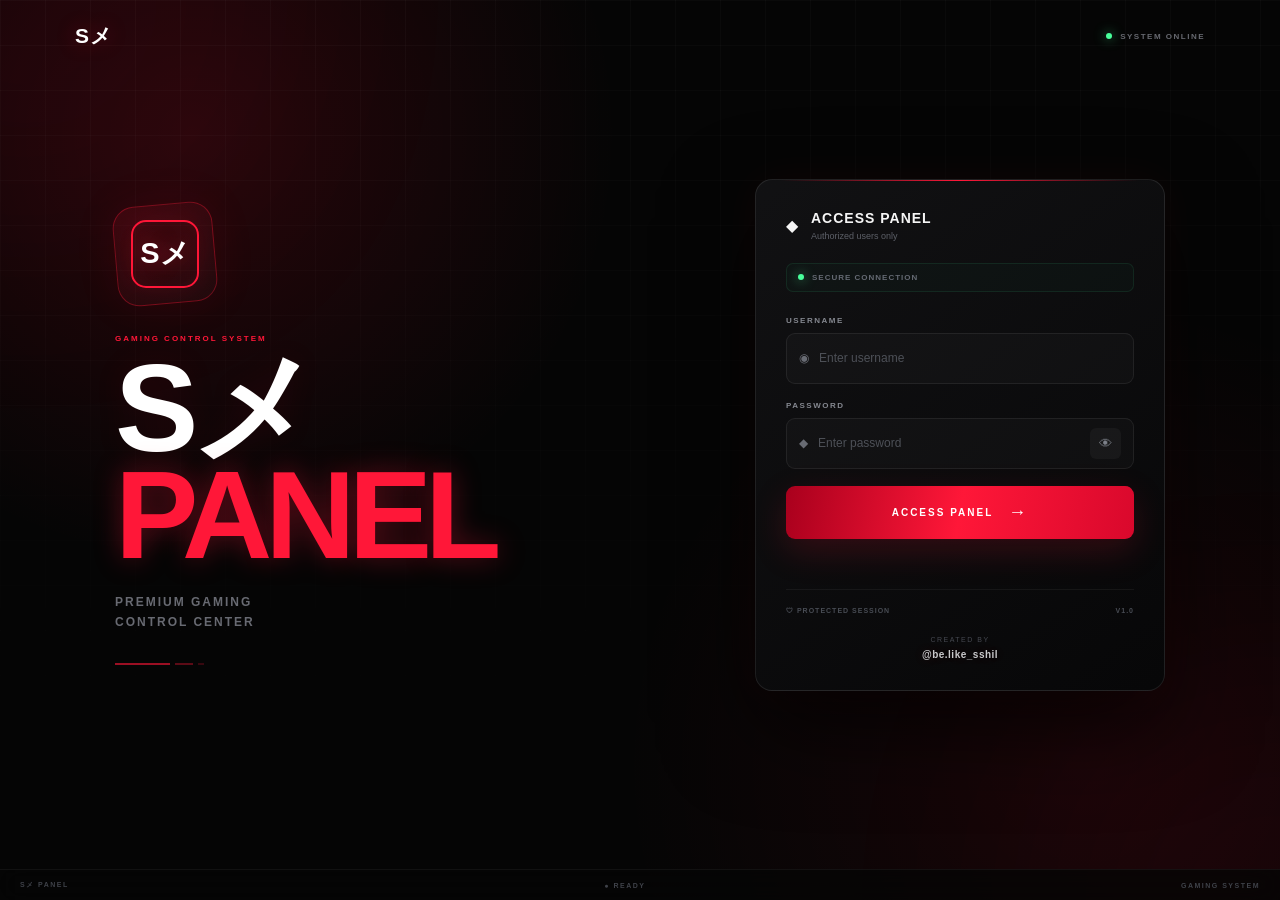
<file: index.html>
<!DOCTYPE html>
<html lang="en">

<head>

    <meta charset="UTF-8">

    <meta name="viewport"
          content="width=device-width, initial-scale=1.0">

    <title>Sメ PANEL — Login</title>

    <link rel="stylesheet" href="style.css">

</head>

<body class="login-page">

    <div class="red-glow glow-one"></div>
    <div class="red-glow glow-two"></div>

    <div class="grid-background"></div>

    <div class="scan-effect"></div>


    <!-- TOP BAR -->

    <header class="login-top">

        <div class="mini-logo">
            Sメ
        </div>

        <div class="system-status">

            <span class="online-dot"></span>

            SYSTEM ONLINE

        </div>

    </header>


    <!-- LOGIN -->

    <main class="login-container">


        <section class="brand-area">

            <div class="logo-frame">

                <div class="logo-mark">
                    Sメ
                </div>

            </div>

            <div class="brand-small">
                GAMING CONTROL SYSTEM
            </div>

            <h1>
                Sメ <span>PANEL</span>
            </h1>

            <p>
                PREMIUM GAMING
                <br>
                CONTROL CENTER
            </p>

            <div class="brand-line">

                <span></span>
                <span></span>
                <span></span>

            </div>

        </section>


        <!-- LOGIN CARD -->

        <section class="login-card">

            <div class="card-header">

                <div class="shield-icon">
                    ◆
                </div>

                <div>

                    <h2>
                        ACCESS PANEL
                    </h2>

                    <p>
                        Authorized users only
                    </p>

                </div>

            </div>


            <div class="secure-status">

                <span class="online-dot"></span>

                SECURE CONNECTION

            </div>


            <!-- USERNAME -->

            <div class="input-group">

                <label>
                    USERNAME
                </label>

                <div class="input-box">

                    <span>◉</span>

                    <input
                        type="text"
                        id="username"
                        placeholder="Enter username"
                    >

                </div>

            </div>


            <!-- PASSWORD -->

            <div class="input-group">

                <label>
                    PASSWORD
                </label>

                <div class="input-box">

                    <span>◆</span>

                    <input
                        type="password"
                        id="password"
                        placeholder="Enter password"
                    >

                    <button
                        type="button"
                        class="eye-button"
                        onclick="togglePassword()"
                    >
                        👁
                    </button>

                </div>

            </div>


            <!-- LOGIN -->

            <button
                type="button"
                class="access-button"
                onclick="login()"
            >

                <span>
                    ACCESS PANEL
                </span>

                <b>
                    →
                </b>

            </button>


            <div
                id="loginMessage"
                class="login-message"
            ></div>


            <div class="login-security">

                <span>
                    🛡 PROTECTED SESSION
                </span>

                <span>
                    V1.0
                </span>

            </div>


            <div class="creator">

                <small>
                    CREATED BY
                </small>

                <strong>
                    @be.like_sshil
                </strong>

            </div>

        </section>

    </main>


    <!-- ACCESS LOADER -->

    <div
        id="accessLoader"
        class="access-loader"
    >

        <div class="loader-logo">
            Sメ
        </div>

        <div class="loader-title">
            ACCESSING Sメ PANEL
        </div>

        <div class="loader-bar">
            <span></span>
        </div>

        <div class="loader-status">
            AUTHENTICATING...
        </div>

    </div>


    <!-- FOOTER -->

    <footer class="login-footer">

        <span>
            Sメ PANEL
        </span>

        <span>
            ● READY
        </span>

        <span>
            GAMING SYSTEM
        </span>

    </footer>


    <!-- JAVASCRIPT -->

    <script src="script.js"></script>

</body>

</html>
</file>
<file: style.css>
/* ==========================================
   Sメ PANEL — PREMIUM RED/BLACK UI
========================================== */

* {
    margin: 0;
    padding: 0;
    box-sizing: border-box;
}

:root {
    --black: #050505;
    --panel: #0b0b0d;
    --red: #ff1738;
    --red-dark: #a9001d;
    --white: #f5f5f5;
    --gray: #77777f;
    --green: #48ff9b;
}

html,
body {
    min-height: 100%;
}

body {
    min-height: 100vh;

    background:
        radial-gradient(
            circle at 15% 15%,
            rgba(255, 23, 56, 0.14),
            transparent 32%
        ),
        radial-gradient(
            circle at 85% 85%,
            rgba(255, 23, 56, 0.08),
            transparent 35%
        ),
        var(--black);

    color: var(--white);

    font-family:
        Arial,
        Helvetica,
        sans-serif;

    overflow-x: hidden;
}


/* ==========================================
   GRID
========================================== */

.grid-background {
    position: fixed;
    inset: 0;

    z-index: -10;

    background-image:
        linear-gradient(
            rgba(255,255,255,0.025) 1px,
            transparent 1px
        ),
        linear-gradient(
            90deg,
            rgba(255,255,255,0.025) 1px,
            transparent 1px
        );

    background-size: 45px 45px;

    mask-image:
        linear-gradient(
            to bottom,
            black,
            transparent 90%
        );
}


/* ==========================================
   RED GLOW
========================================== */

.red-glow {
    position: fixed;

    width: 350px;
    height: 350px;

    border-radius: 50%;

    background: var(--red);

    filter: blur(140px);

    opacity: 0.10;

    pointer-events: none;

    z-index: -5;
}

.glow-one {
    top: -180px;
    left: -150px;

    animation:
        glowMoveOne 8s ease-in-out infinite alternate;
}

.glow-two {
    right: -170px;
    bottom: -180px;

    animation:
        glowMoveTwo 10s ease-in-out infinite alternate;
}

@keyframes glowMoveOne {

    from {
        transform: translate(0, 0);
    }

    to {
        transform: translate(80px, 50px);
    }
}

@keyframes glowMoveTwo {

    from {
        transform: translate(0, 0);
    }

    to {
        transform: translate(-60px, -40px);
    }
}


/* ==========================================
   SCAN EFFECT
========================================== */

.scan-effect {
    position: fixed;

    top: -10px;
    left: 0;

    width: 100%;
    height: 1px;

    background:
        linear-gradient(
            90deg,
            transparent,
            var(--red),
            transparent
        );

    opacity: 0.35;

    z-index: 20;

    pointer-events: none;

    animation:
        scan 7s linear infinite;
}

@keyframes scan {

    from {
        top: -10px;
    }

    to {
        top: 100%;
    }
}


/* ==========================================
   TOP BAR
========================================== */

.login-top {
    width: min(1180px, 100%);

    margin: auto;

    padding:
        22px 25px;

    display: flex;

    align-items: center;

    justify-content: space-between;
}

.mini-logo {

    font-size: 21px;

    font-weight: 900;

    letter-spacing: 1px;

    color: white;

    text-shadow:
        0 0 20px
        rgba(255,23,56,0.35);
}

.system-status {

    display: flex;

    align-items: center;

    gap: 8px;

    color: #676970;

    font-size: 8px;

    font-weight: 900;

    letter-spacing: 1.5px;
}

.online-dot {

    width: 6px;
    height: 6px;

    display: inline-block;

    border-radius: 50%;

    background: var(--green);

    box-shadow:
        0 0 12px
        rgba(72,255,155,0.7);

    animation:
        onlinePulse 1.5s ease-in-out infinite;
}

@keyframes onlinePulse {

    50% {
        opacity: 0.3;
    }
}


/* ==========================================
   MAIN LOGIN
========================================== */

.login-container {

    width: min(1100px, 100%);

    min-height:
        calc(100vh - 125px);

    margin: auto;

    padding:
        40px 25px 90px;

    display: grid;

    grid-template-columns:
        1fr 410px;

    align-items: center;

    gap: 90px;
}


/* ==========================================
   BRAND AREA
========================================== */

.brand-area {

    animation:
        brandIn 0.8s ease both;
}

@keyframes brandIn {

    from {
        opacity: 0;

        transform:
            translateX(-30px);
    }

    to {
        opacity: 1;

        transform:
            translateX(0);
    }
}


/* LOGO */

.logo-frame {

    width: 100px;
    height: 100px;

    display: flex;

    align-items: center;
    justify-content: center;

    border:
        1px solid
        rgba(255,23,56,0.35);

    border-radius: 22px;

    background:
        linear-gradient(
            145deg,
            rgba(255,23,56,0.12),
            rgba(255,255,255,0.025)
        );

    box-shadow:
        0 0 45px
        rgba(255,23,56,0.08);

    transform:
        rotate(-5deg);
}

.logo-mark {

    width: 68px;
    height: 68px;

    display: flex;

    align-items: center;
    justify-content: center;

    border:
        2px solid
        var(--red);

    border-radius: 15px;

    color: white;

    font-size: 29px;

    font-weight: 900;

    transform:
        rotate(5deg);

    text-shadow:
        0 0 20px
        rgba(255,23,56,0.55);

    box-shadow:
        inset 0 0 25px
        rgba(255,23,56,0.08),
        0 0 25px
        rgba(255,23,56,0.12);
}


/* BRAND TEXT */

.brand-small {

    margin-top: 30px;

    color: var(--red);

    font-size: 8px;

    font-weight: 900;

    letter-spacing: 2px;
}

.brand-area h1 {

    margin-top: 12px;

    font-size:
        clamp(65px, 10vw, 125px);

    line-height: 0.85;

    font-weight: 900;

    letter-spacing: -7px;

    color: white;

    text-shadow:
        0 0 35px
        rgba(255,23,56,0.08);
}

.brand-area h1 span {

    color: var(--red);

    text-shadow:
        0 0 28px
        rgba(255,23,56,0.35);
}

.brand-area p {

    margin-top: 24px;

    color: #686a72;

    font-size: 12px;

    font-weight: bold;

    line-height: 1.7;

    letter-spacing: 2px;
}


/* BRAND LINE */

.brand-line {

    display: flex;

    align-items: center;

    gap: 5px;

    margin-top: 30px;
}

.brand-line span {

    height: 2px;

    background: var(--red);

    opacity: 0.6;
}

.brand-line span:nth-child(1) {
    width: 55px;
}

.brand-line span:nth-child(2) {
    width: 18px;
    opacity: 0.35;
}

.brand-line span:nth-child(3) {
    width: 6px;
    opacity: 0.2;
}


/* ==========================================
   LOGIN CARD
========================================== */

.login-card {

    position: relative;

    padding: 30px;

    border:
        1px solid
        rgba(255,255,255,0.09);

    border-radius: 17px;

    background:
        linear-gradient(
            145deg,
            rgba(18,18,20,0.96),
            rgba(7,7,8,0.98)
        );

    box-shadow:
        0 35px 90px
        rgba(0,0,0,0.7),
        0 0 45px
        rgba(255,23,56,0.05);

    backdrop-filter: blur(20px);

    animation:
        cardIn 0.8s 0.12s ease both;
}

@keyframes cardIn {

    from {
        opacity: 0;

        transform:
            translateY(25px)
            scale(0.97);
    }

    to {
        opacity: 1;

        transform:
            translateY(0)
            scale(1);
    }
}

.login-card::before {

    content: "";

    position: absolute;

    top: 0;
    left: 25px;
    right: 25px;

    height: 1px;

    background:
        linear-gradient(
            90deg,
            transparent,
            var(--red),
            transparent
        );
}


/* ==========================================
   CARD HEADER
========================================== */

.card-header {

    display: flex;

    align-items: center;

    gap: 13px;

    margin-bottom: 22px;
}
/* ==========================================
   Sメ PANEL — SENSITIVITY PAGE
========================================== */

.panel-page {

    width: min(850px, 100%);

    min-height:
        calc(100vh - 90px);

    margin: auto;

    padding:
        45px 20px 100px;
}


/* PAGE HEADING */

.page-heading {

    margin-bottom: 30px;
}

.page-heading > span {

    color: var(--red);

    font-size: 8px;

    font-weight: 900;

    letter-spacing: 2px;
}

.page-heading h1 {

    margin-top: 8px;

    font-size:
        clamp(34px, 7vw, 58px);

    font-weight: 900;

    letter-spacing: -2px;
}

.page-heading p {

    margin-top: 8px;

    color: #656870;

    font-size: 10px;
}


/* SENSITIVITY CARD */

.sensitivity-card {

    position: relative;

    padding: 27px;

    border:
        1px solid
        rgba(255,255,255,0.08);

    border-radius: 16px;

    background:
        linear-gradient(
            145deg,
            rgba(18,18,20,0.97),
            rgba(7,7,8,0.98)
        );

    box-shadow:
        0 30px 80px
        rgba(0,0,0,0.65);

    overflow: hidden;
}

.sensitivity-card::before {

    content: "";

    position: absolute;

    top: 0;
    left: 25px;
    right: 25px;

    height: 1px;

    background:
        linear-gradient(
            90deg,
            transparent,
            var(--red),
            transparent
        );
}


/* SETTING */

.setting {

    padding:
        18px 0;

    border-bottom:
        1px solid
        rgba(255,255,255,0.05);
}

.setting:last-of-type {

    border-bottom: none;
}

.setting-top {

    display: flex;

    align-items: center;

    justify-content: space-between;

    margin-bottom: 14px;
}

.setting-top span {

    color: #9b9da3;

    font-size: 9px;

    font-weight: 900;

    letter-spacing: 1.2px;
}

.setting-top strong {

    min-width: 42px;

    padding:
        5px 8px;

    border:
        1px solid
        rgba(255,23,56,0.22);

    border-radius: 6px;

    background:
        rgba(255,23,56,0.06);

    color: var(--red);

    text-align: center;

    font-size: 11px;
}


/* SLIDER */

.setting input[type="range"] {

    width: 100%;

    height: 5px;

    appearance: none;

    -webkit-appearance: none;

    border-radius: 10px;

    outline: none;

    background:
        linear-gradient(
            90deg,
            var(--red) 0%,
            var(--red) 70%,
            #242428 70%,
            #242428 100%
        );

    cursor: pointer;
}


/* CHROME / ANDROID THUMB */

.setting input[type="range"]::-webkit-slider-thumb {

    appearance: none;

    -webkit-appearance: none;

    width: 17px;
    height: 17px;

    border-radius: 50%;

    border:
        3px solid
        #0b0b0d;

    background: var(--red);

    box-shadow:
        0 0 15px
        rgba(255,23,56,0.65);

    transition: 0.2s ease;
}

.setting input[type="range"]::-webkit-slider-thumb:hover {

    transform: scale(1.2);

    box-shadow:
        0 0 23px
        rgba(255,23,56,0.9);
}


/* FIREFOX */

.setting input[type="range"]::-moz-range-thumb {

    width: 15px;
    height: 15px;

    border: 3px solid #0b0b0d;

    border-radius: 50%;

    background: var(--red);

    box-shadow:
        0 0 15px
        rgba(255,23,56,0.65);
}


    }

}
.shield-icon {

    width: 45px;
    height: 45px;

    display: flex;

    align-items: center;
    justify-content: center;

    border:
        1px solid
        rgba(255,23,56,0.25);

    border-radius: 11px;

    background:
        rgba(255,23,56,0.07);

    color: var(--red);

    box-shadow:
        0 0 20px
        rgba(255,23,56,0.06);
}

.card-header h2 {

    font-size: 14px;

    font-weight: 900;

    letter-spacing: 1px;
}

.card-header p {

    margin-top: 5px;

    color: #5d6068;

    font-size: 9px;
}


/* ==========================================
   SECURE STATUS
========================================== */

.secure-status {

    display: flex;

    align-items: center;

    gap: 8px;

    margin-bottom: 24px;

    padding: 9px 11px;

    border:
        1px solid
        rgba(72,255,155,0.09);

    border-radius: 7px;

    background:
        rgba(72,255,155,0.025);

    color: #656a73;

    font-size: 8px;

    font-weight: 900;

    letter-spacing: 1px;
}


/* ==========================================
   INPUT
========================================== */

.input-group {

    margin-bottom: 17px;
}

.input-group label {

    display: block;

    margin-bottom: 8px;

    color: #858890;

    font-size: 8px;

    font-weight: 900;

    letter-spacing: 1.5px;
}

.input-box {

    height: 51px;

    display: flex;

    align-items: center;

    gap: 10px;

    padding:
        0 12px;

    border:
        1px solid
        rgba(255,255,255,0.07);

    border-radius: 9px;

    background:
        rgba(255,255,255,0.025);

    transition: 0.25s ease;
}

.input-box:focus-within {

    border-color:
        rgba(255,23,56,0.55);

    box-shadow:
        0 0 25px
        rgba(255,23,56,0.07);
}

.input-box > span {

    color: #686b73;

    font-size: 12px;
}

.input-box input {

    width: 100%;
    height: 100%;

    border: none;
    outline: none;

    background: transparent;

    color: white;

    font-size: 12px;
}

.input-box input::placeholder {

    color: #4d5057;
}

.eye-button {

    width: 31px;
    height: 31px;

    flex-shrink: 0;

    border: none;

    border-radius: 6px;

    background:
        rgba(255,255,255,0.04);

    color: #7c8089;

    cursor: pointer;
}


/* ==========================================
   ACCESS BUTTON
========================================== */

.access-button {

    position: relative;

    width: 100%;
    height: 53px;

    margin-top: 7px;

    display: flex;

    align-items: center;

    justify-content: center;

    gap: 15px;

    border: none;

    border-radius: 9px;

    background:
        linear-gradient(
            100deg,
            #a9001d,
            var(--red),
            #d9082c
        );

    color: white;

    font-size: 10px;

    font-weight: 900;

    letter-spacing: 2px;

    cursor: pointer;

    overflow: hidden;

    box-shadow:
        0 12px 35px
        rgba(255,23,56,0.17);

    transition: 0.25s ease;
}

.access-button::before {

    content: "";

    position: absolute;

    top: 0;
    left: -100%;

    width: 60%;
    height: 100%;

    background:
        linear-gradient(
            90deg,
            transparent,
            rgba(255,255,255,0.20),
            transparent
        );

    transform: skewX(-20deg);

    animation:
        buttonShine 3.5s infinite;
}

@keyframes buttonShine {

    0% {
        left: -100%;
    }

    45% {
        left: 130%;
    }

    100% {
        left: 130%;
    }
}

.access-button:hover {

    transform:
        translateY(-2px);

    box-shadow:
        0 17px 45px
        rgba(255,23,56,0.25);
}

.access-button:active {

    transform:
        scale(0.98);
}

.access-button b {

    font-size: 18px;

    transition:
        transform 0.2s ease;
}

.access-button:hover b {

    transform:
        translateX(5px);
}


/* ==========================================
   MESSAGE
========================================== */

.login-message {

    min-height: 18px;

    margin-top: 12px;

    text-align: center;

    font-size: 9px;

    font-weight: 900;

    letter-spacing: 0.5px;
}


/* ==========================================
   SECURITY
========================================== */

.login-security {

    display: flex;

    justify-content: space-between;

    margin-top: 20px;

    padding-top: 17px;

    border-top:
        1px solid
        rgba(255,255,255,0.05);

    color: #484c54;

    font-size: 7px;

    font-weight: bold;

    letter-spacing: 1px;
}


/* ==========================================
   CREATOR
========================================== */

.creator {

    margin-top: 22px;

    text-align: center;
}

.creator small {

    display: block;

    color: #454850;

    font-size: 7px;

    letter-spacing: 1.5px;
}

.creator strong {

    display: block;

    margin-top: 6px;

    color: #c9c9cb;

    font-size: 10px;

    letter-spacing: 0.5px;

    text-shadow:
        0 0 12px
        rgba(255,23,56,0.15);
}


/* ==========================================
   FOOTER
========================================== */

.login-footer {

    position: fixed;

    left: 0;
    bottom: 0;

    width: 100%;

    display: flex;

    align-items: center;

    justify-content: space-between;

    padding:
        10px 20px;

    border-top:
        1px solid
        rgba(255,255,255,0.05);

    background:
        rgba(5,5,5,0.80);

    backdrop-filter:
        blur(12px);

    color: #3f4249;

    font-size: 7px;

    font-weight: 900;

    letter-spacing: 1.5px;
}


/* ==========================================
   MOBILE
========================================== */

@media (max-width: 850px) {

    .login-container {

        grid-template-columns: 1fr;

        gap: 45px;

        padding-top: 30px;
    }

    .brand-area {

        text-align: center;
    }

    .logo-frame {

        margin: auto;
    }

    .brand-line {

        justify-content: center;
    }

    .login-card {

        width: min(430px, 100%);

        margin: auto;
    }
}


@media (max-width: 480px) {

    .login-top {

        padding:
            17px 15px;
    }

    .login-container {

        padding:
            25px 15px 75px;
    }

    .brand-area h1 {

        font-size: 70px;

        letter-spacing: -5px;
    }

    .brand-area p {

        font-size: 10px;
    }

    .login-card {

        padding: 23px 18px;

        border-radius: 14px;
    }

    .login-footer span:nth-child(2) {

        display: none;
    }/* ==========================================
   Sメ PANEL — SENSITIVITY PAGE
========================================== */

.panel-page {

    width: min(850px, 100%);

    min-height:
        calc(100vh - 90px);

    margin: auto;

    padding:
        45px 20px 100px;
}


/* PAGE HEADING */

.page-heading {

    margin-bottom: 30px;
}

.page-heading > span {

    color: var(--red);

    font-size: 8px;

    font-weight: 900;

    letter-spacing: 2px;
}

.page-heading h1 {

    margin-top: 8px;

    font-size:
        clamp(34px, 7vw, 58px);

    font-weight: 900;

    letter-spacing: -2px;
}

.page-heading p {

    margin-top: 8px;

    color: #656870;

    font-size: 10px;
}


/* SENSITIVITY CARD */

.sensitivity-card {

    position: relative;

    padding: 27px;

    border:
        1px solid
        rgba(255,255,255,0.08);

    border-radius: 16px;

    background:
        linear-gradient(
            145deg,
            rgba(18,18,20,0.97),
            rgba(7,7,8,0.98)
        );

    box-shadow:
        0 30px 80px
        rgba(0,0,0,0.65);

    overflow: hidden;
}

.sensitivity-card::before {

    content: "";

    position: absolute;

    top: 0;
    left: 25px;
    right: 25px;

    height: 1px;

    background:
        linear-gradient(
            90deg,
            transparent,
            var(--red),
            transparent
        );
}


/* SETTING */

.setting {

    padding:
        18px 0;

    border-bottom:
        1px solid
        rgba(255,255,255,0.05);
}

.setting:last-of-type {

    border-bottom: none;
}

.setting-top {

    display: flex;

    align-items: center;

    justify-content: space-between;

    margin-bottom: 14px;
}

.setting-top span {

    color: #9b9da3;

    font-size: 9px;

    font-weight: 900;

    letter-spacing: 1.2px;
}

.setting-top strong {

    min-width: 42px;

    padding:
        5px 8px;

    border:
        1px solid
        rgba(255,23,56,0.22);

    border-radius: 6px;

    background:
        rgba(255,23,56,0.06);

    color: var(--red);

    text-align: center;

    font-size: 11px;
}


/* SLIDER */

.setting input[type="range"] {

    width: 100%;

    height: 5px;

    appearance: none;

    -webkit-appearance: none;

    border-radius: 10px;

    outline: none;

    background:
        linear-gradient(
            90deg,
            var(--red) 0%,
            var(--red) 70%,
            #242428 70%,
            #242428 100%
        );

    cursor: pointer;
}


/* CHROME / ANDROID THUMB */

.setting input[type="range"]::-webkit-slider-thumb {

    appearance: none;

    -webkit-appearance: none;

    width: 17px;
    height: 17px;

    border-radius: 50%;

    border:
        3px solid
        #0b0b0d;

    background: var(--red);

    box-shadow:
        0 0 15px
        rgba(255,23,56,0.65);

    transition: 0.2s ease;
}

.setting input[type="range"]::-webkit-slider-thumb:hover {

    transform: scale(1.2);

    box-shadow:
        0 0 23px
        rgba(255,23,56,0.9);
}


/* FIREFOX */

.setting input[type="range"]::-moz-range-thumb {

    width: 15px;
    height: 15px;

    border: 3px solid #0b0b0d;

    border-radius: 50%;

    background: var(--red);

    box-shadow:
        0 0 15px
        rgba(255,23,56,0.65);
}


/* BUTTON ROW */

.button-row {

    display: grid;

    grid-template-columns:
        120px 1fr;

    gap: 12px;

    margin-top: 25px;
}


/* RESET BUTTON */

.secondary-button {

    height: 52px;

    border:
        1px solid
        rgba(255,255,255,0.08);

    border-radius: 9px;

    background:
        rgba(255,255,255,0.035);

    color: #888b92;

    font-size: 9px;

    font-weight: 900;

    letter-spacing: 1px;

    cursor: pointer;

    transition: 0.2s ease;
}

.secondary-button:hover {

    border-color:
        rgba(255,23,56,0.35);

    color: white;
}


/* SAVE BUTTON OVERRIDE */

.button-row .access-button {

    margin-top: 0;

    height: 52px;
}


/* CREATOR */

.panel-page > .creator {

    margin-top: 28px;

    text-align: center;
}


/* MOBILE */

@media (max-width: 600px) {

    .panel-page {

        padding:
            30px 15px 90px;
    }

    .sensitivity-card {

        padding: 20px 17px;
    }

    .button-row {

        grid-template-columns: 1fr;
    }

    .secondary-button {

        order: 2;
    }

}
  }
/* ==========================================
   Sメ PANEL — FEATURES
========================================== */

.features-page {

    width: min(900px, 100%);

    min-height:
        calc(100vh - 80px);

    margin: auto;

    padding:
        40px 20px 100px;
}


/* FEATURES GRID */

.features-grid {

    display: grid;

    grid-template-columns:
        repeat(2, 1fr);

    gap: 13px;

}


/* FEATURE CARD */

.feature-card {

    position: relative;

    min-height: 105px;

    display: flex;

    align-items: center;

    gap: 15px;

    padding: 17px;

    border:
        1px solid
        rgba(255,255,255,0.07);

    border-radius: 13px;

    background:
        linear-gradient(
            135deg,
            rgba(20,20,22,0.96),
            rgba(8,8,9,0.98)
        );

    color: white;

    text-align: left;

    cursor: pointer;

    overflow: hidden;

    transition:
        transform 0.25s ease,
        border-color 0.25s ease,
        box-shadow 0.25s ease;
}


/* RED SIDE LINE */

.feature-card::before {

    content: "";

    position: absolute;

    left: 0;
    top: 0;

    width: 2px;
    height: 100%;

    background:
        var(--red);

    box-shadow:
        0 0 14px
        rgba(255,23,56,0.5);

}


/* HOVER */

.feature-card:hover {

    transform:
        translateY(-4px);

    border-color:
        rgba(255,23,56,0.35);

    box-shadow:
        0 15px 40px
        rgba(0,0,0,0.45),
        0 0 25px
        rgba(255,23,56,0.06);
}


/* NUMBER */

.feature-number {

    position: absolute;

    top: 10px;
    right: 13px;

    color:
        rgba(255,255,255,0.18);

    font-size: 8px;

    font-weight: 900;

    letter-spacing: 1px;
}


/* ICON */

.feature-icon {

    width: 48px;
    height: 48px;

    flex-shrink: 0;

    display: flex;

    align-items: center;
    justify-content: center;

    border:
        1px solid
        rgba(255,23,56,0.28);

    border-radius: 11px;

    background:
        rgba(255,23,56,0.07);

    color:
        var(--red);

    font-size: 18px;

    font-weight: 900;

    box-shadow:
        inset 0 0 20px
        rgba(255,23,56,0.04);
}


/* TEXT */

.feature-text {

    display: flex;

    flex-direction: column;

    gap: 6px;
}

.feature-text strong {

    font-size: 10px;

    font-weight: 900;

    letter-spacing: 0.7px;
}

.feature-text span {

    color:
        #5f626a;

    font-size: 7px;

    font-weight: 900;

    letter-spacing: 1px;
}


/* ARROW */

.feature-card > b {

    margin-left: auto;

    color:
        #555860;

    font-size: 18px;

    transition:
        transform 0.2s ease,
        color 0.2s ease;
}

.feature-card:hover > b {

    transform:
        translateX(4px);

    color:
        var(--red);
}


/* NAVIGATION */

.page-navigation {

    display: flex;

    justify-content: space-between;

    margin-top: 25px;
}

.page-navigation a {

    padding:
        11px 14px;

    border:
        1px solid
        rgba(255,255,255,0.07);

    border-radius: 7px;

    color:
        #70737b;

    background:
        rgba(255,255,255,0.025);

    text-decoration: none;

    font-size: 7px;

    font-weight: 900;

    letter-spacing: 1px;

    transition: 0.2s ease;
}

.page-navigation a:hover {

    color: white;

    border-color:
        rgba(255,23,56,0.35);
}


/* MOBILE */

@media (max-width: 600px) {

    .features-page {

        padding:
            30px 15px 90px;
    }

    .features-grid {

        grid-template-columns: 1fr;
    }

    .feature-card {

        min-height: 92px;
    }

}
/* ==========================================
   Sメ PANEL — PROFILE PAGE
========================================== */

.profile-page {

    width: min(850px, 100%);

    min-height:
        calc(100vh - 80px);

    margin: auto;

    padding:
        40px 20px 100px;
}


/* PROFILE CARD */

.profile-card {

    display: flex;

    align-items: center;

    gap: 20px;

    padding: 25px;

    border:
        1px solid
        rgba(255,255,255,0.08);

    border-radius: 15px;

    background:
        linear-gradient(
            145deg,
            rgba(18,18,20,0.97),
            rgba(7,7,8,0.98)
        );

    box-shadow:
        0 25px 70px
        rgba(0,0,0,0.55);
}


/* PROFILE LOGO */

.profile-logo {

    width: 70px;
    height: 70px;

    flex-shrink: 0;

    display: flex;

    align-items: center;
    justify-content: center;

    border:
        2px solid
        var(--red);

    border-radius: 16px;

    background:
        rgba(255,23,56,0.06);

    color: white;

    font-size: 24px;

    font-weight: 900;

    box-shadow:
        0 0 25px
        rgba(255,23,56,0.12);
}


/* PROFILE INFO */

.profile-info > span {

    color: #555860;

    font-size: 7px;

    font-weight: 900;

    letter-spacing: 1.5px;
}

.profile-info h2 {

    margin-top: 7px;

    font-size: 23px;

    letter-spacing: 1px;
}

.profile-status {

    display: flex;

    align-items: center;

    gap: 7px;

    margin-top: 8px;

    color: #646870;

    font-size: 7px;

    font-weight: 900;

    letter-spacing: 1px;
}


/* SYSTEM GRID */

.system-grid {

    display: grid;

    grid-template-columns:
        repeat(2, 1fr);

    gap: 12px;

    margin-top: 15px;
}

.system-box {

    padding: 20px;

    border:
        1px solid
        rgba(255,255,255,0.06);

    border-radius: 12px;

    background:
        rgba(255,255,255,0.025);
}

.system-box span {

    display: block;

    color: #555860;

    font-size: 7px;

    font-weight: 900;

    letter-spacing: 1.5px;
}

.system-box strong {

    display: block;

    margin-top: 9px;

    font-size: 13px;

    color: #d5d5d7;
}

.system-box small {

    display: block;

    margin-top: 5px;

    color: #464950;

    font-size: 6px;

    font-weight: 900;

    letter-spacing: 1px;
}

.active-text {

    color:
        var(--green) !important;
}


/* NAVIGATION */

.system-navigation {

    margin-top: 15px;

    display: flex;

    flex-direction: column;

    gap: 9px;
}

.system-navigation a,
.system-navigation button {

    width: 100%;

    min-height: 57px;

    display: flex;

    align-items: center;

    gap: 15px;

    padding: 0 17px;

    border:
        1px solid
        rgba(255,255,255,0.06);

    border-radius: 9px;

    background:
        rgba(255,255,255,0.025);

    color: white;

    text-decoration: none;

    font-family: inherit;

    cursor: pointer;

    transition: 0.2s ease;
}

.system-navigation a:hover,
.system-navigation button:hover {

    border-color:
        rgba(255,23,56,0.35);

    background:
        rgba(255,23,56,0.05);

    transform:
        translateX(4px);
}

.system-navigation span {

    color: var(--red);

    font-size: 8px;

    font-weight: 900;
}

.system-navigation strong {

    font-size: 9px;

    letter-spacing: 1px;
}

.system-navigation b {

    margin-left: auto;

    color: #555860;

    font-size: 16px;
}


/* CREATOR */

.profile-creator {

    margin-top: 30px;
}


/* MOBILE */

@media (max-width: 600px) {

    .profile-page {

        padding:
            30px 15px 90px;
    }

    .profile-card {

        padding: 20px;
    }

    .system-grid {

        grid-template-columns: 1fr;
    }

}
/* ==========================================
   Sメ PANEL — BOTTOM NAVIGATION
========================================== */

.bottom-nav {

    position: fixed;

    left: 50%;

    bottom: 16px;

    transform: translateX(-50%);

    z-index: 100;

    width: min(520px, calc(100% - 28px));

    display: grid;

    grid-template-columns:
        repeat(4, 1fr);

    padding: 7px;

    border:
        1px solid
        rgba(255,255,255,0.08);

    border-radius: 14px;

    background:
        rgba(8,8,9,0.92);

    backdrop-filter: blur(18px);

    box-shadow:
        0 20px 60px
        rgba(0,0,0,0.65);

}

.bottom-nav a {

    min-height: 52px;

    display: flex;

    flex-direction: column;

    align-items: center;

    justify-content: center;

    gap: 5px;

    border-radius: 9px;

    color: #5c5f67;

    text-decoration: none;

    font-size: 7px;

    font-weight: 900;

    letter-spacing: 0.6px;

    transition: 0.2s ease;

}

.bottom-nav a span {

    font-size: 15px;

}

.bottom-nav a:hover {

    color: #aaaeb6;

}

.bottom-nav a.active {

    color: white;

    background:
        rgba(255,23,56,0.10);

    box-shadow:
        inset 0 0 20px
        rgba(255,23,56,0.05);
}

.bottom-nav a.active span {

    color: var(--red);

    text-shadow:
        0 0 12px
        rgba(255,23,56,0.65);
}


/* MOBILE */

@media (max-width: 480px) {

    .bottom-nav {

        bottom: 10px;

        width:
            calc(100% - 20px);
    }

    .bottom-nav a {

        min-height: 48px;

        font-size: 6px;
    }

}
/* ==========================================
   Sメ PANEL — FEATURE STATUS
========================================== */

.module-status {

    display: inline-flex;

    align-items: center;

    gap: 8px;

    margin-bottom: 16px;

    padding: 8px 11px;

    border: 1px solid
        rgba(72,255,155,0.10);

    border-radius: 7px;

    background:
        rgba(72,255,155,0.025);

    color: #646870;

    font-size: 7px;

    font-weight: 900;

    letter-spacing: 1px;
}


/* ACTIVE CARD */

.feature-card.active {

    border-color:
        rgba(255,23,56,0.45);

    background:
        linear-gradient(
            135deg,
            rgba(255,23,56,0.10),
            rgba(8,8,9,0.98)
        );

    box-shadow:
        0 0 25px
        rgba(255,23,56,0.08);
}


/* ACTIVE ICON */

.feature-card.active .feature-icon {

    background:
        rgba(255,23,56,0.15);

    border-color:
        rgba(255,23,56,0.55);

    box-shadow:
        0 0 20px
        rgba(255,23,56,0.15);
}


/* ACTIVE TEXT */

.feature-card.active .feature-text strong {

    color: white;
}


/* CLICK EFFECT */

.feature-card:active {

    transform:
        scale(0.98);
}


/* MOBILE STATUS */

@media (max-width: 600px) {

    .module-status {

        margin-bottom: 13px;
    }

}
/* ==========================================
   Sメ PANEL — ACCESS LOADER
========================================== */

.access-loader {

    position: fixed;

    inset: 0;

    z-index: 9999;

    display: none;

    flex-direction: column;

    align-items: center;

    justify-content: center;

    background:
        radial-gradient(
            circle at center,
            rgba(255,23,56,0.12),
            #050505 55%
        );

    backdrop-filter: blur(12px);
}

.access-loader.show {

    display: flex;

    animation:
        loaderFade 0.25s ease;
}

@keyframes loaderFade {

    from {
        opacity: 0;
    }

    to {
        opacity: 1;
    }
}

.loader-logo {

    width: 75px;
    height: 75px;

    display: flex;

    align-items: center;
    justify-content: center;

    border: 2px solid var(--red);

    border-radius: 17px;

    color: white;

    font-size: 25px;

    font-weight: 900;

    box-shadow:
        0 0 35px
        rgba(255,23,56,0.3);

    animation:
        logoPulse 1s infinite alternate;
}

@keyframes logoPulse {

    from {
        transform: scale(1);
        box-shadow:
            0 0 20px
            rgba(255,23,56,0.2);
    }

    to {
        transform: scale(1.06);
        box-shadow:
            0 0 45px
            rgba(255,23,56,0.5);
    }
}

.loader-title {

    margin-top: 25px;

    color: white;

    font-size: 11px;

    font-weight: 900;

    letter-spacing: 2px;
}

.loader-bar {

    width: min(260px, 70%);

    height: 3px;

    margin-top: 18px;

    overflow: hidden;

    border-radius: 10px;

    background: #222226;
}

.loader-bar span {

    display: block;

    width: 0%;

    height: 100%;

    background: var(--red);

    box-shadow:
        0 0 15px
        rgba(255,23,56,0.8);

    animation:
        loadingBar 1.2s ease forwards;
}

@keyframes loadingBar {

    to {
        width: 100%;
    }
}

.loader-status {

    margin-top: 12px;

    color: #646870;

    font-size: 7px;

    font-weight: 900;

    letter-spacing: 1.5px;
}
/* ==========================================
   Sメ PANEL — SENSITIVITY
========================================== */

.sensitivity-page {

    width: min(850px, 100%);

    min-height:
        calc(100vh - 80px);

    margin: auto;

    padding:
        40px 20px 120px;
}


/* SETTINGS CARD */

.settings-card {

    padding: 22px;

    border:
        1px solid
        rgba(255,255,255,0.07);

    border-radius: 15px;

    background:
        linear-gradient(
            145deg,
            rgba(18,18,20,0.97),
            rgba(7,7,8,0.98)
        );

    box-shadow:
        0 25px 70px
        rgba(0,0,0,0.5);
}


/* SETTING ROW */

.setting-row {

    display: flex;

    align-items: center;

    justify-content: space-between;

    margin-top: 18px;
}

.setting-row:first-child {

    margin-top: 0;
}

.setting-info {

    display: flex;

    flex-direction: column;

    gap: 5px;
}

.setting-info strong {

    font-size: 9px;

    letter-spacing: 1px;
}

.setting-info span {

    color: #555860;

    font-size: 7px;
}


/* VALUE */

.setting-value {

    min-width: 43px;

    padding: 7px 9px;

    border:
        1px solid
        rgba(255,23,56,0.25);

    border-radius: 7px;

    background:
        rgba(255,23,56,0.06);

    color: var(--red);

    text-align: center;

    font-size: 10px;

    font-weight: 900;
}


/* RANGE */

.settings-card input[type="range"] {

    width: 100%;

    height: 4px;

    margin-top: 11px;

    appearance: none;

    border-radius: 10px;

    background: #242428;

    outline: none;
}

.settings-card input[type="range"]::-webkit-slider-thumb {

    appearance: none;

    width: 15px;

    height: 15px;

    border-radius: 50%;

    background: var(--red);

    border: 2px solid #090909;

    box-shadow:
        0 0 12px
        rgba(255,23,56,0.55);

    cursor: pointer;
}

.settings-card input[type="range"]::-moz-range-thumb {

    width: 15px;

    height: 15px;

    border-radius: 50%;

    background: var(--red);

    border: 2px solid #090909;

    cursor: pointer;
}


/* ACTIONS */

.settings-actions {

    display: grid;

    grid-template-columns:
        1fr 110px;

    gap: 10px;

    margin-top: 25px;
}

.settings-actions button {

    min-height: 45px;

    border-radius: 8px;

    font-family: inherit;

    font-size: 8px;

    font-weight: 900;

    letter-spacing: 1px;

    cursor: pointer;

    transition: 0.2s ease;
}

.save-settings {

    border: none;

    background: var(--red);

    color: white;

    box-shadow:
        0 0 20px
        rgba(255,23,56,0.15);
}

.save-settings:hover {

    transform:
        translateY(-2px);

    box-shadow:
        0 0 30px
        rgba(255,23,56,0.3);
}

.reset-settings {

    border:
        1px solid
        rgba(255,255,255,0.08);

    background:
        rgba(255,255,255,0.025);

    color: #777a82;
}


/* SAVE MESSAGE */

.save-message {

    margin-top: 13px;

    text-align: center;

    color: #555860;

    font-size: 7px;

    font-weight: 900;

    letter-spacing: 1px;
}


/* MOBILE */

@media (max-width: 600px) {

    .sensitivity-page {

        padding:
            30px 15px 120px;
    }

    .settings-card {

        padding: 17px;
    }

    .settings-actions {

        grid-template-columns: 1fr;
    }

}
</file>
